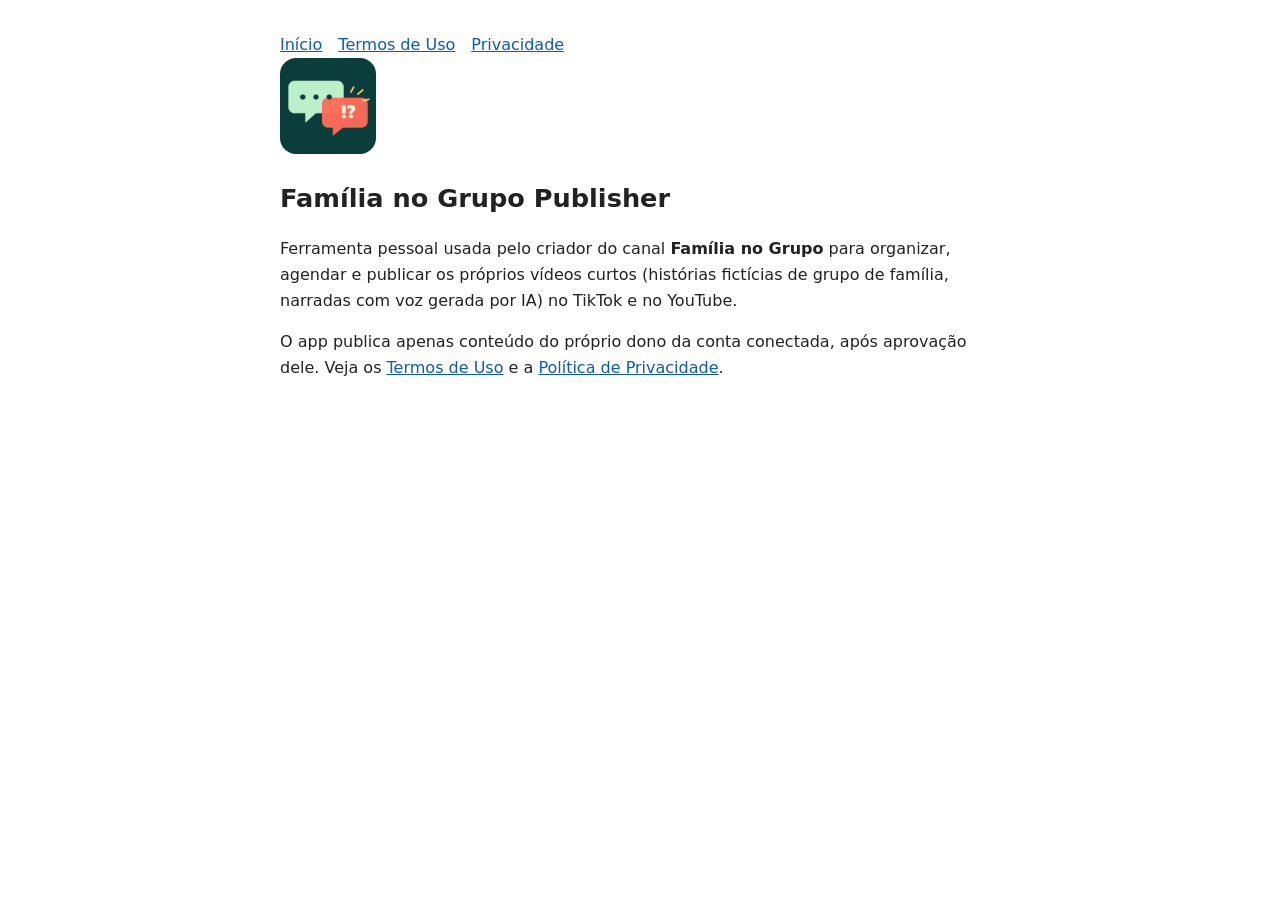
<file: index.html>
<!doctype html><html lang="pt-BR"><head><meta charset="utf-8"><meta name="viewport" content="width=device-width,initial-scale=1"><title>Família no Grupo Publisher</title><link rel="stylesheet" href="style.css"></head><body>
<nav><a href="index.html">Início</a><a href="terms.html">Termos de Uso</a><a href="privacy.html">Privacidade</a></nav>
<img src="icon.png" alt="Família no Grupo"><h1>Família no Grupo Publisher</h1>
<p>Ferramenta pessoal usada pelo criador do canal <strong>Família no Grupo</strong> para organizar, agendar e publicar os próprios vídeos curtos (histórias fictícias de grupo de família, narradas com voz gerada por IA) no TikTok e no YouTube.</p>
<p>O app publica apenas conteúdo do próprio dono da conta conectada, após aprovação dele. Veja os <a href="terms.html">Termos de Uso</a> e a <a href="privacy.html">Política de Privacidade</a>.</p>
</body></html>
</file>
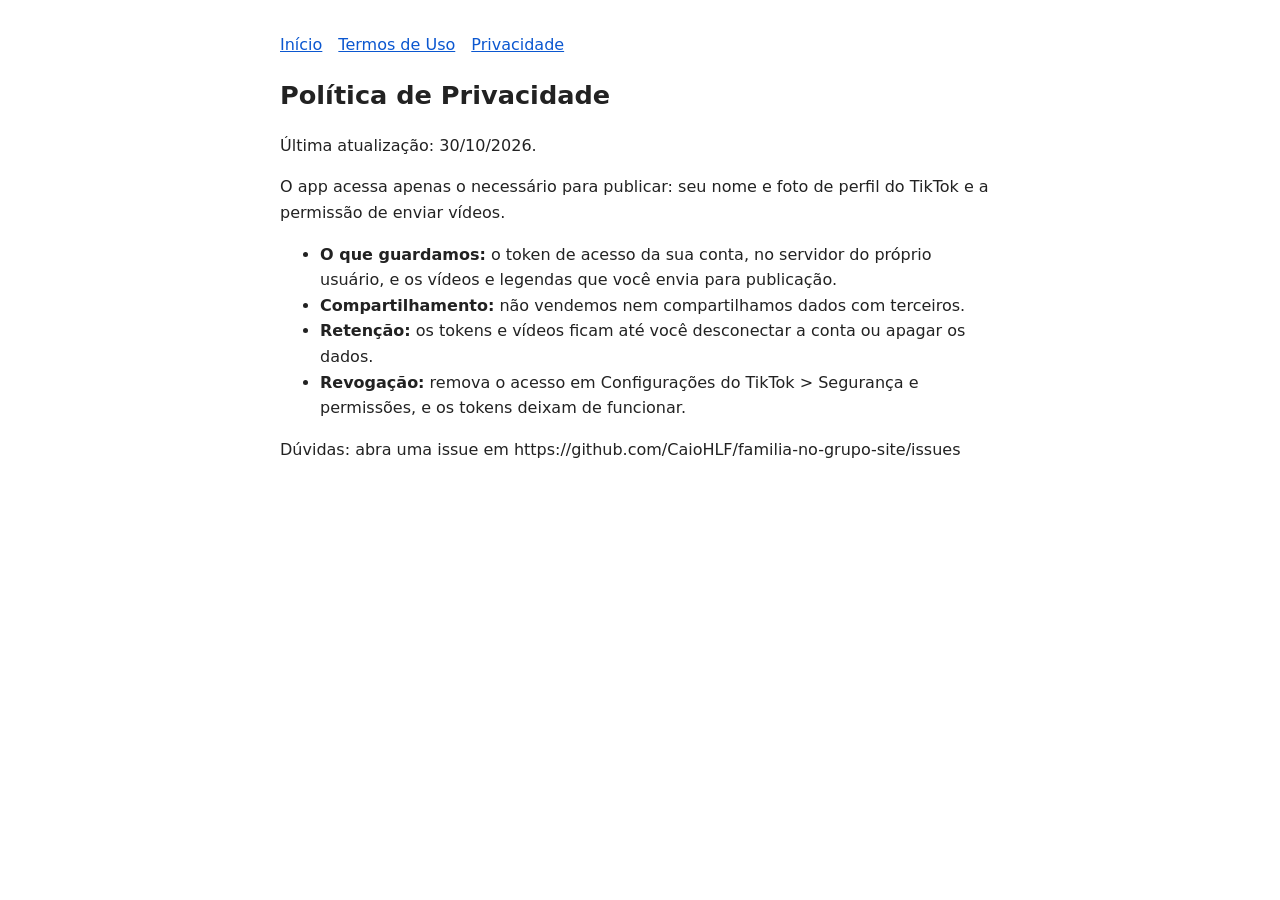
<file: privacy.html>
<!doctype html><html lang="pt-BR"><head><meta charset="utf-8"><meta name="viewport" content="width=device-width,initial-scale=1"><title>Política de Privacidade</title><link rel="stylesheet" href="style.css"></head><body>
<nav><a href="index.html">Início</a><a href="terms.html">Termos de Uso</a><a href="privacy.html">Privacidade</a></nav>
<h1>Política de Privacidade</h1><p>Última atualização: 30/10/2026.</p>
<p>O app acessa apenas o necessário para publicar: seu nome e foto de perfil do TikTok e a permissão de enviar vídeos.</p>
<ul><li><strong>O que guardamos:</strong> o token de acesso da sua conta, no servidor do próprio usuário, e os vídeos e legendas que você envia para publicação.</li><li><strong>Compartilhamento:</strong> não vendemos nem compartilhamos dados com terceiros.</li><li><strong>Retenção:</strong> os tokens e vídeos ficam até você desconectar a conta ou apagar os dados.</li><li><strong>Revogação:</strong> remova o acesso em Configurações do TikTok &gt; Segurança e permissões, e os tokens deixam de funcionar.</li></ul>
<p>Dúvidas: abra uma issue em https://github.com/CaioHLF/familia-no-grupo-site/issues</p>
</body></html>
</file>
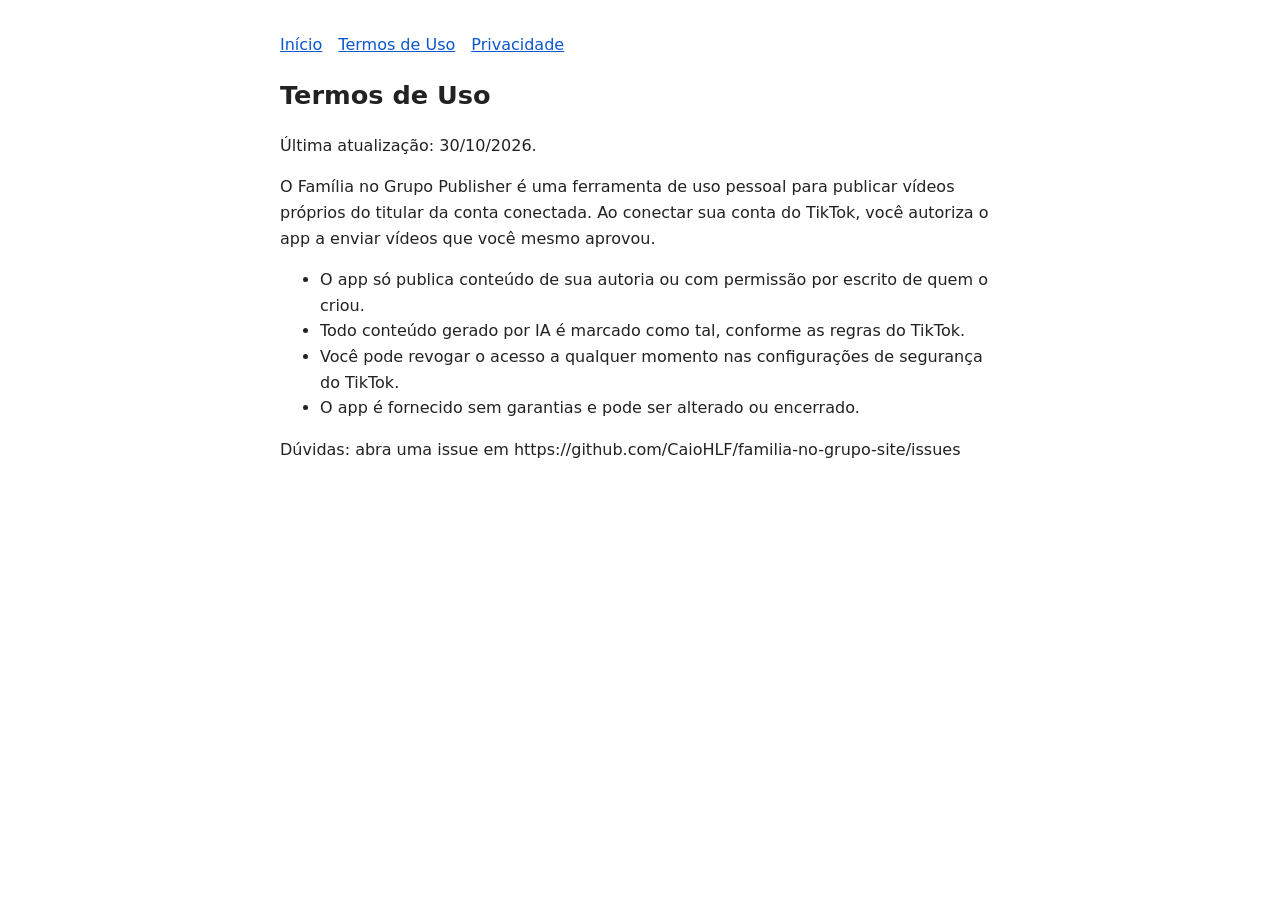
<file: terms.html>
<!doctype html><html lang="pt-BR"><head><meta charset="utf-8"><meta name="viewport" content="width=device-width,initial-scale=1"><title>Termos de Uso</title><link rel="stylesheet" href="style.css"></head><body>
<nav><a href="index.html">Início</a><a href="terms.html">Termos de Uso</a><a href="privacy.html">Privacidade</a></nav>
<h1>Termos de Uso</h1><p>Última atualização: 30/10/2026.</p>
<p>O Família no Grupo Publisher é uma ferramenta de uso pessoal para publicar vídeos próprios do titular da conta conectada. Ao conectar sua conta do TikTok, você autoriza o app a enviar vídeos que você mesmo aprovou.</p>
<ul><li>O app só publica conteúdo de sua autoria ou com permissão por escrito de quem o criou.</li><li>Todo conteúdo gerado por IA é marcado como tal, conforme as regras do TikTok.</li><li>Você pode revogar o acesso a qualquer momento nas configurações de segurança do TikTok.</li><li>O app é fornecido sem garantias e pode ser alterado ou encerrado.</li></ul>
<p>Dúvidas: abra uma issue em https://github.com/CaioHLF/familia-no-grupo-site/issues</p>
</body></html>
</file>
<file: style.css>
body{font:16px/1.6 system-ui,sans-serif;max-width:720px;margin:2rem auto;padding:0 1rem;color:#222}
a{color:#0b57d0}nav a{margin-right:1rem}h1{font-size:1.6rem}img{width:96px;border-radius:16px}
</file>
